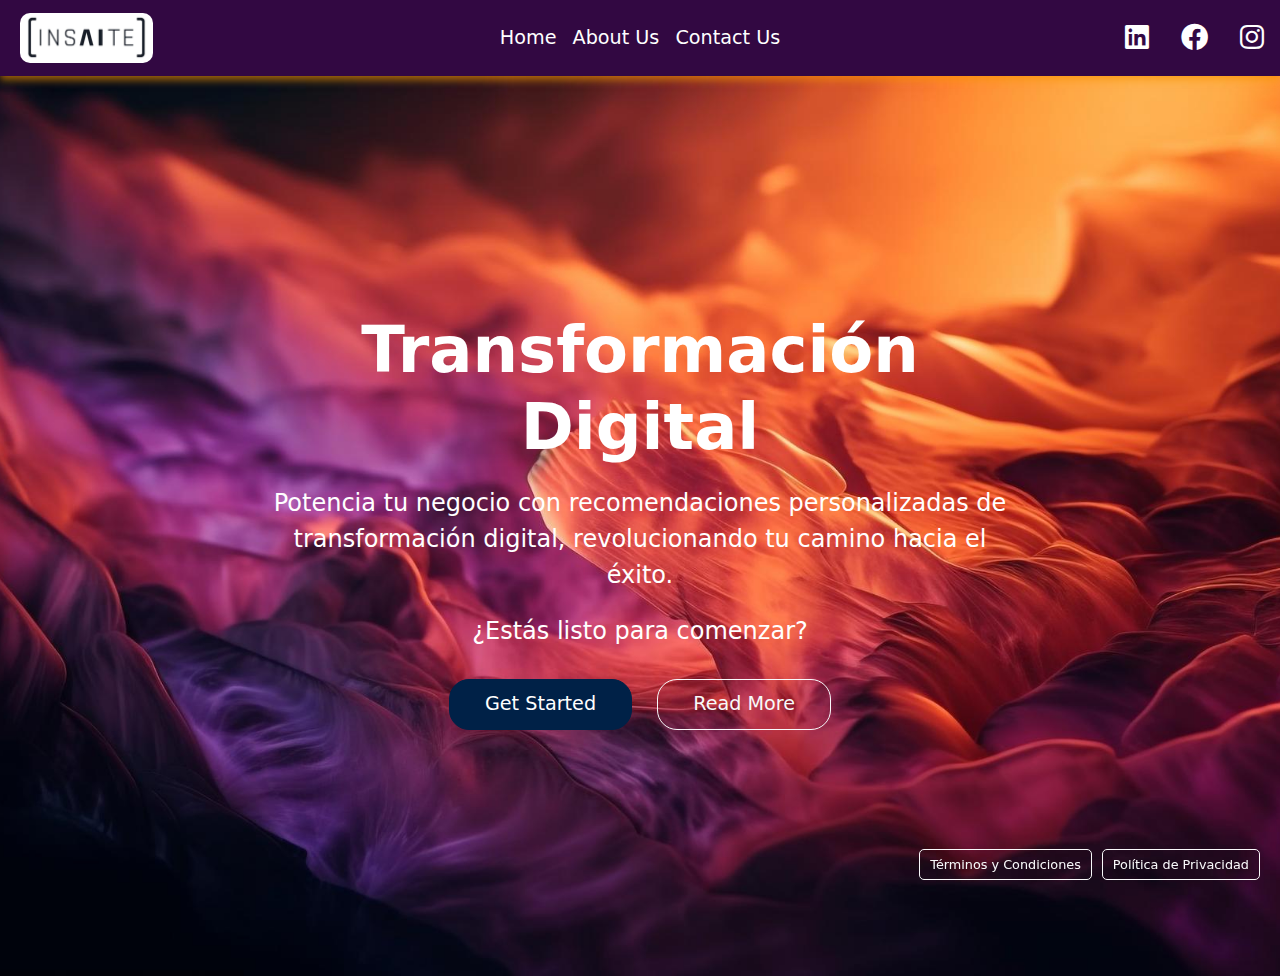
<file: index.html>
<!DOCTYPE html>
<html lang="en">
<head>
  <meta charset="UTF-8">
  <meta name="viewport" content="width=device-width, initial-scale=1.0">
  <title>Transformación Digital</title>
  <link href="https://cdn.jsdelivr.net/npm/bootstrap@5.1.3/dist/css/bootstrap.min.css" rel="stylesheet">
  <link href="https://cdnjs.cloudflare.com/ajax/libs/font-awesome/6.0.0-beta3/css/all.min.css" rel="stylesheet">
  <style>
    .navbar-custom {
      background-color: #320842; /* Color azul marino */
      box-shadow: 0 4px 8px rgba(247, 148, 1, 0.651); /* Difuminado */
    }

    .navbar-brand {
      margin-left: 20px; /* Mover el logo a la derecha */
    }

    .navbar-brand img {
      height: 50px; /* Ajusta el tamaño de la imagen */
      border-radius: 10px; /* Añade un borde redondeado */
      transition: box-shadow 0.3s ease; /* Transición para la sombra */
    }

    .navbar-brand img:hover {
      box-shadow: 0px 8px 15px rgba(255, 255, 255, 0.5); /* Sombra al pasar el cursor */
    }

    .navbar-custom .nav-link {
      font-size: 1.2em; /* Aumenta el tamaño de los botones */
      color: white;
      transition: color 0.2s ease;
    }

    .navbar-custom .nav-link:hover {
      color: #ffd700; /* Cambia el color al pasar el cursor */
    }

    .navbar-icons .nav-link {
      padding: 0.5rem;
      color: white;
      font-size: 1.7em; /* Tamaño de los iconos */
      margin: 0 0.5rem; /* Separación entre los iconos */
      transition: box-shadow 0.3s ease; /* Transición para la sombra */
      border-radius: 50%; /* Redondear los iconos */
    }

    .navbar-icons .nav-link:hover {
      box-shadow: 0px 8px 15px rgba(255, 255, 255, 0.5); /* Sombra al pasar el cursor */
    }

    .navbar-collapse {
      display: flex;
      justify-content: space-between;
    }

    .navbar-nav.centered {
      position: absolute;
      left: 50%;
      transform: translateX(-50%);
    }

    .header {
      background-image: url('event2.jpeg');
      background-size: cover;
      background-position: center;
      height: 100vh;
      color: white;
      text-align: center;
      display: flex;
      flex-direction: column;
      justify-content: center;
      align-items: center;
    }

    .header h1 {
      font-size: 4em;
      font-weight: bold;
    }

    .content {
      max-width: 800px; /* Ancho máximo del contenido */
      margin: 0 auto; /* Centrar el contenido */
      padding: 0 20px; /* Añadir un poco de espacio a los lados */
    }

    .header p {
      font-size: 1.5em;
      margin: 20px 0;
      text-align: justify and center;
    }

    .btn-custom {
      margin: 10px;
      padding: 10px 35px;
      font-size: 1.2em;
      border-radius: 20px;
      cursor: pointer;
      transition: box-shadow 0.3s ease; /* Transición para la sombra */
    }

    .btn-custom:hover {
      box-shadow: 0px 8px 15px rgb(253, 252, 252); /* Ajusta la sombra al pasar el cursor */
    }

    .btn-primary-custom {
      background-color: #002147; /* Color azul marino */
      border-color: #002147;
      color: white;
    }

    .btn-primary-custom:hover {
      background-color: #001735; /* Azul marino más oscuro */
      border-color: #001735;
    }

    .modal-content {
      background-color: #5009f7b9; /* Fondo azul del popup */
      color: white; /* Color del texto en el popup */
    }

    .fixed-buttons {
      position: fixed;
      bottom: 20px;
      right: 20px;
      display: flex;
      gap: 10px;
    }

    .fixed-buttons button {
      padding: 5px 10px; /* Tamaño reducido de los botones */
      font-size: 0.8em; /* Tamaño reducido del texto */
      border-radius: 5px;
      cursor: pointer;
      transition: box-shadow 0.3s ease;
    }

    .fixed-buttons button:hover {
      box-shadow: 0px 8px 15px rgba(0, 0, 0, 0.3);
    }

    .modal-header, .modal-body, .modal-footer {
      background-color: #002147; /* Color azul marino de fondo */
      color: white; /* Color del texto */
    }

    .btn-accept {
      background-color: white;
      color: #002147;
      border: none;
      padding: 10px 20px;
      border-radius: 5px;
      cursor: pointer;
      transition: background-color 0.3s ease;
    }

    .btn-accept:hover {
      background-color: #e0e0e0;
    }
  </style>
</head>
<body>
  <nav class="navbar navbar-expand-lg navbar-dark navbar-custom">
    <a class="navbar-brand" href="https://insaite.io">
      <img src="Logo_princ.jpeg" alt="Logo de la Empresa">
    </a>
    <button class="navbar-toggler" type="button" data-bs-toggle="collapse" data-bs-target="#navbarNav" aria-controls="navbarNav" aria-expanded="false" aria-label="Toggle navigation">
      <span class="navbar-toggler-icon"></span>
    </button>
    <div class="collapse navbar-collapse" id="navbarNav">
      <ul class="navbar-nav centered">
        <li class="nav-item">
          <a class="nav-link" href="#">Home</a>
        </li>
        <li class="nav-item">
          <a class="nav-link" href="#" data-bs-toggle="modal" data-bs-target="#aboutUsModal">About Us</a>
        </li>
        <li class="nav-item">
          <a class="nav-link" href="https://insaite.io/contacto/">Contact Us</a>
        </li>
      </ul>
      <ul class="navbar-nav navbar-icons ms-auto">
        <li class="nav-item">
          <a class="nav-link" href="https://www.linkedin.com/company/insaite-intelligence/" target="_blank">
            <i class="fab fa-linkedin"></i>
          </a>
        </li>
        <li class="nav-item">
          <a class="nav-link" href="https://www.facebook.com/insaiteIA/" target="_blank">
            <i class="fab fa-facebook"></i>
          </a>
        </li>
        <li class="nav-item">
          <a class="nav-link" href="https://www.instagram.com/insaiteai/" target="_blank">
            <i class="fab fa-instagram"></i>
          </a>
        </li>
      </ul>
    </div>
  </nav>

  <header class="header">
    <div class="content">
      <h1>Transformación Digital</h1>
      <p>Potencia tu negocio con recomendaciones personalizadas de transformación digital, revolucionando tu camino hacia el éxito.</p>
      <p>¿Estás listo para comenzar?</p>
      <a href="recomendaciones.html" class="btn btn-primary btn-custom btn-primary-custom">Get Started</a>
      <a href="#" class="btn btn-outline-light btn-custom" data-bs-toggle="modal" data-bs-target="#readMoreModal">Read More</a>
    </div>
  </header>

  <!-- Modal About Us -->
  <div class="modal fade" id="aboutUsModal" tabindex="-1" aria-labelledby="aboutUsModalLabel" aria-hidden="true">
    <div class="modal-dialog">
      <div class="modal-content">
        <div class="modal-header">
          <h5 class="modal-title" id="aboutUsModalLabel">About Us</h5>
          <button type="button" class="btn-close" data-bs-dismiss="modal" aria-label="Close"></button>
        </div>
        <div class="modal-body">
          <p>Somos un equipo multidisciplinario compuesto por profesionales altamente especializados en diversas áreas del desarrollo de soluciones basadas en datos, incluyendo: <br>
            Científicos de Datos <br>
            Ingenieros de Datos <br>
            Arquitectos de Datos <br>
            Diseñadores UX/UI <br>
            Desarrolladores de Software <br>
            Expertos en la materia (Subject Matter Experts) <br>
            Gestores de proyectos (Project Managers). <br>
            Cada miembro de nuestro equipo aporta su experiencia única para abordar los desafíos de manera integral y proporcionar soluciones de alta calidad en el campo de los datos y la inteligencia artificial.</p>
        </div>
      </div>
    </div>
  </div>

  <!-- Modal Read More -->
  <div class="modal fade" id="readMoreModal" tabindex="-1" aria-labelledby="readMoreModalLabel" aria-hidden="true">
    <div class="modal-dialog">
      <div class="modal-content">
        <div class="modal-header">
          <h5 class="modal-title" id="readMoreModalLabel">Read More</h5>
          <button type="button" class="btn-close" data-bs-dismiss="modal" aria-label="Close"></button>
        </div>
        <div class="modal-body">
          <p>Aquí va un resumen del propósito del micrositio...</p>
        </div>
        <div class="modal-footer">
          <button type="button" class="btn-accept" data-bs-dismiss="modal">Aceptar</button>
        </div>
      </div>
    </div>
  </div>

  <!-- Modal Términos y Condiciones -->
  <div class="modal fade" id="termsModal" tabindex="-1" aria-labelledby="termsModalLabel" aria-hidden="true">
    <div class="modal-dialog">
      <div class="modal-content">
        <div class="modal-header">
          <h5 class="modal-title" id="termsModalLabel">Términos y Condiciones</h5>
          <button type="button" class="btn-close" data-bs-dismiss="modal" aria-label="Close"></button>
        </div>
        <div class="modal-body">
          <p>Aquí van los Términos y Condiciones...</p>
        </div>
      </div>
    </div>
  </div>

  <!-- Modal Política de Privacidad -->
  <div class="modal fade" id="privacyModal" tabindex="-1" aria-labelledby="privacyModalLabel" aria-hidden="true">
    <div class="modal-dialog">
      <div class="modal-content">
        <div class="modal-header">
          <h5 class="modal-title" id="privacyModalLabel">Política de Privacidad</h5>
          <button type="button" class="btn-close" data-bs-dismiss="modal" aria-label="Close"></button>
        </div>
        <div class="modal-body">
          <p>Aquí va la Política de Privacidad...</p>
        </div>
      </div>
    </div>
  </div>

  <div class="fixed-buttons">
    <button type="button" class="btn btn-outline-light" data-bs-toggle="modal" data-bs-target="#termsModal">Términos y Condiciones</button>
    <button type="button" class="btn btn-outline-light" data-bs-toggle="modal" data-bs-target="#privacyModal">Política de Privacidad</button>
  </div>

  <script src="https://cdn.jsdelivr.net/npm/@popperjs/core@2.11.6/dist/umd/popper.min.js"></script>
  <script src="https://cdn.jsdelivr.net/npm/bootstrap@5.1.3/dist/js/bootstrap.min.js"></script>
</body>
</html>
</file>
